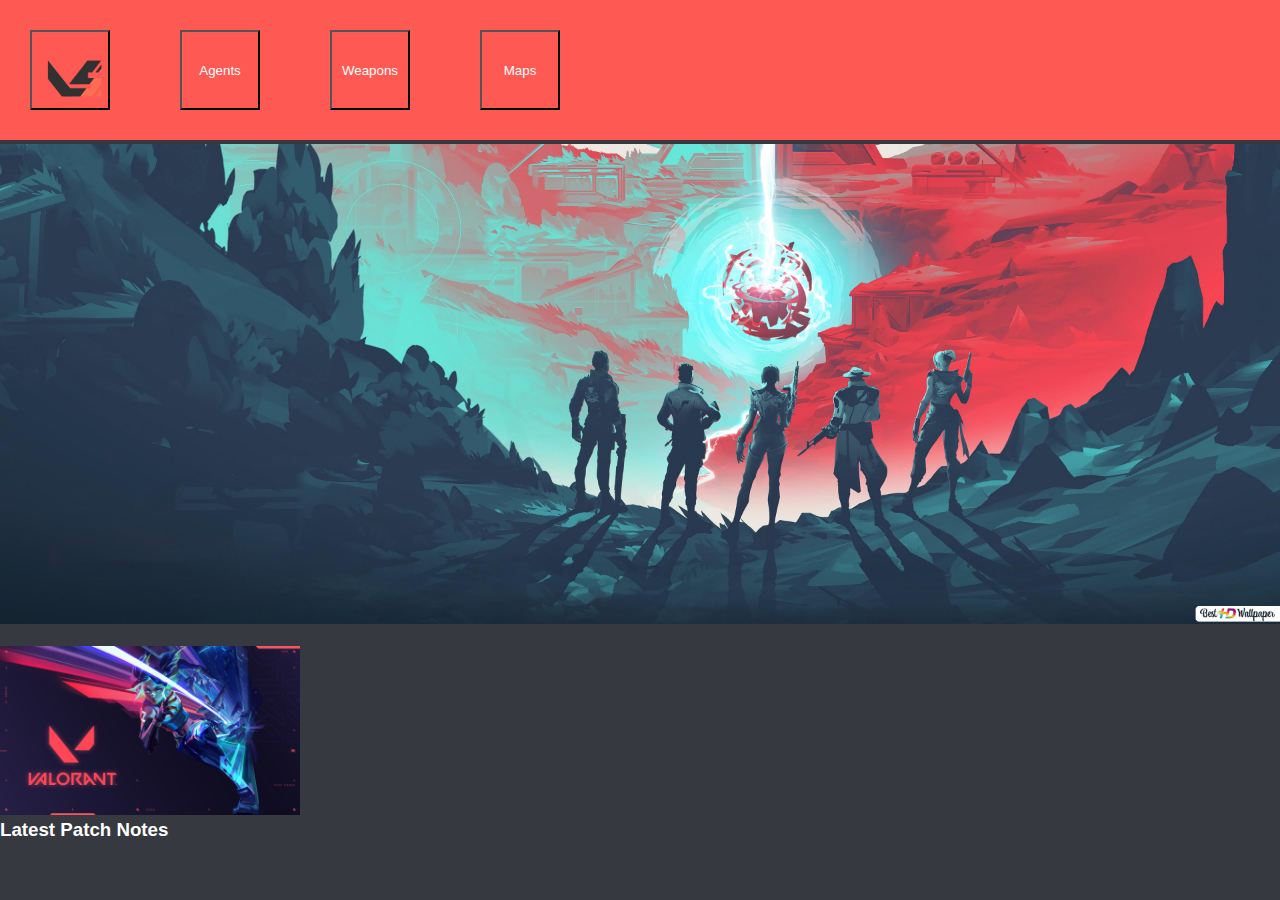
<file: index.html>
<!DOCTYPE html>
<html>

<head>
  <meta charset="utf-8">
  <meta http-equiv="X-UA-Compatible" content="IE=edge">
  <meta name="viewport" content="width=device-width">
  <title>Valo-Sight</title>
  <link href="style.css" rel="stylesheet" type="text/css" />
</head>


<body>

  <header>
    <div class="Menu-bar">
      <ul>
      <li><a href="index.html"><button><img src="Images/valosightlogoblack.png" style="width:115%;" ></button></a></li>
      <li><a href="Agents.html"><button class="dropbtn"> Agents </button></a>
        <div class="sub-menu-1">
          <ul>
            <li><a href="Agents.html#Duelists">Duelists</a></li>
            <li><a href="Agents.html#Initiators">Initiators</a></li>
            <li><a href="Agents.html#Sentinels">Sentinels</a></li>
            <li><a href="Agents.html#Controllers">Controllers</a></li>
          </ul>
        </div> 
      </li>

      <li><a href="Weapons.html"><button> Weapons </button></a>
           <div class="sub-menu-1">
          <ul>
            <li><a href="Weapons.html#Sidearms">Sidearms</a></li>
            <li><a href="Weapons.html#SMGs">SMGs</a></li>
            <li><a href="Weapons.html#Shotguns">Shotguns</a></li>
            <li><a href="Weapons.html#Rifles">Rifles</a></li>
            <li><a href="Weapons.html#LMGs">LMGs</a></li>
            <li><a href="Weapons.html#Snipers">Sniper Rifles</a></li>
            <li><a href="Weapons.html#Melee">Melee</a></li>
          </ul>
        </div> 
      </li>
      <li><a href="Maps.html"><button>Maps </button></a>
           <div class="sub-menu-1">
          <ul>
            <li><a href="Maps.html#Ascent">Ascent</a></li>
            <li><a href="Maps.html#Bind">Bind</a></li>
            <li><a href="Maps.html#Breeze">Breeze</a></li>
            <li><a href="Maps.html#Fracture">Fracture</a></li>
            <li><a href="Maps.html#Haven">Haven</a></li>
            <li><a href="Maps.html#Icebox">Icebox</a></li>
            <li><a href="Maps.html#The">Range</a></li>
            <li><a href="Maps.html#Split">Split</a></li>
          </ul>
        </div> 
      </li>
    </ul>
    </div>
  </header>

 
  <main>
    <section id= "Picture">
      <br><br><br><br><br><br><br><br>
      <img src="Images/Home.jpg" style="width:100%; height: auto;" >
      
    </section>  
    <br>
    <section class="patchNotes">
    <img src="Images/PatchNotes.jpg" style="width:300px; height: auto;">
    <h3>Latest Patch Notes</h3>
    <p id="patch1">
      
    </p>
    </section>
    
    
  </main>

  
  

  <script src="script.js"></script>
</body>

</html>
</file>
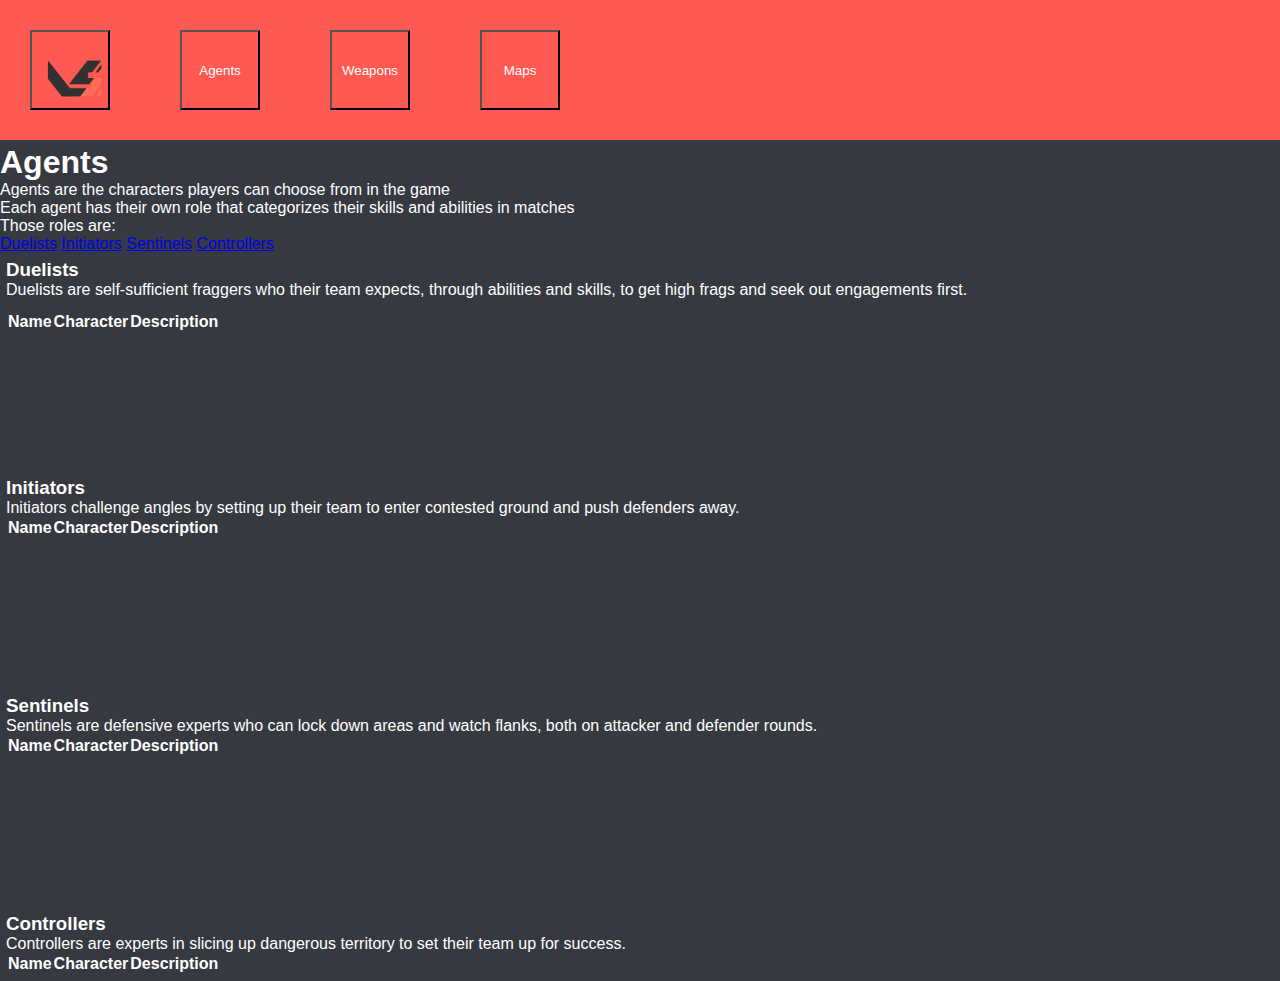
<file: Agents.html>
<!DOCTYPE html>
<html>

<head>
  <meta charset="utf-8">
  <meta name="viewport" content="width=device-width">
  <title>ValorantInfo</title>
  <link href="style.css" rel="stylesheet" type="text/css" />
</head>


<body>


  <header>
        <div class="Menu-bar">
      <ul>
      <li><a href="index.html"><button><img src="Images/valosightlogoblack.png" style="width:115%;" ></button></a></li>
      <li><a href="Agents.html"><button class="dropbtn"> Agents </button></a>
        <div class="sub-menu-1">
          <ul>
            <li><a href="Agents.html#Duelists">Duelists</a></li>
            <li><a href="Agents.html#Initiators">Initiators</a></li>
            <li><a href="Agents.html#Sentinels">Sentinels</a></li>
            <li><a href="Agents.html#Controllers">Controllers</a></li>
          </ul>
        </div> 
      </li>

      <li><a href="Weapons.html"><button> Weapons </button></a>
           <div class="sub-menu-1">
          <ul>
            <li><a href="Weapons.html#Sidearms">Sidearms</a></li>
            <li><a href="Weapons.html#SMGs">SMGs</a></li>
            <li><a href="Weapons.html#Shotguns">Shotguns</a></li>
            <li><a href="Weapons.html#Rifles">Rifles</a></li>
            <li><a href="Weapons.html#LMGs">LMGs</a></li>
            <li><a href="Weapons.html#Snipers">Sniper Rifles</a></li>
            <li><a href="Weapons.html#Melee">Melee</a></li>
          </ul>
        </div> 
      </li>
      <li><a href="Maps.html"><button>Maps </button></a>
           <div class="sub-menu-1">
          <ul>
            <li><a href="Maps.html#Ascent">Ascent</a></li>
            <li><a href="Maps.html#Bind">Bind</a></li>
            <li><a href="Maps.html#Breeze">Breeze</a></li>
            <li><a href="Maps.html#Fracture">Fracture</a></li>
            <li><a href="Maps.html#Haven">Haven</a></li>
            <li><a href="Maps.html#Icebox">Icebox</a></li>
            <li><a href="Maps.html#The">Range</a></li>
            <li><a href="Maps.html#Split">Split</a></li>
          </ul>
        </div> 
      </li>
    </ul>
    </div>
  </header>

  <main>

    <br><br><br><br><br><br><br><br>
    <section style="background-color:#36393f; color:white;">
          <h1 >Agents</h1>
    <p>Agents are the characters players can choose from in the game</p>
    <p>Each agent has their own role that categorizes their skills and abilities in matches</p>
    <p>Those roles are:</p>
    <ul >
            <li><a href="#Duelists" >Duelists</a></li>
            <li><a href="#Initiators">Initiators</a></li>
            <li><a href="#Sentinels">Sentinels</a></li>
            <li><a href="#Controllers">Controllers</a></li>
    </ul>
    </section>


  <section class="Cards">

      <table id="Duelists">
    <h3>Duelists</h3>
    <p>Duelists are self-sufficient fraggers who their team expects, through abilities and skills, to get high frags and seek out engagements first.</p>        
    <thead>
      <tr>
        <th>Name</th>
        <th>Character</th>
        <th>Description</th>      
      </tr>
    </thead>
    <tbody id="agents1">
    </tbody> 

  </section>

    
  <section  class="Cards">
  
  <table id="Initiators">
    <br><br><br><br><br><br><br><br>  
    <h3>Initiators</h3>
    <p>Initiators challenge angles by setting up their team to enter contested ground and push defenders away.</p>      
    <thead>
      <tr>
        <th>Name</th>
        <th>Character</th>
        <th>Description</th>      
      </tr>
    </thead>
    <tbody id="agents2">
    </tbody>
  </table>
  </section>

    <section  class="Cards">
  
  <table id="Sentinels">
    <br><br><br><br><br><br><br><br>  
    <h3>Sentinels</h3>
    <p>Sentinels are defensive experts who can lock down areas and watch flanks, both on attacker and defender rounds.</p>      
    <thead>
      <tr>
        <th>Name</th>
        <th>Character</th>
        <th>Description</th>      
      </tr>
    </thead>
    <tbody id="agents3">
    </tbody>
  </table>
  </section>  

    <section  class="Cards">
  
  <table id="Controllers">
    <br><br><br><br><br><br><br><br>  
    <h3>Controllers</h3>
    <p>Controllers are experts in slicing up dangerous territory to set their team up for success.</p>      
    <thead>
      <tr>
        <th>Name</th>
        <th>Character</th>
        <th>Description</th>      
      </tr>
    </thead>
    <tbody id="agents4">
    </tbody>
  </table>
  </section>      

  </main>
  
  

  <script src="script.js"></script>
</body>

</html>
</file>
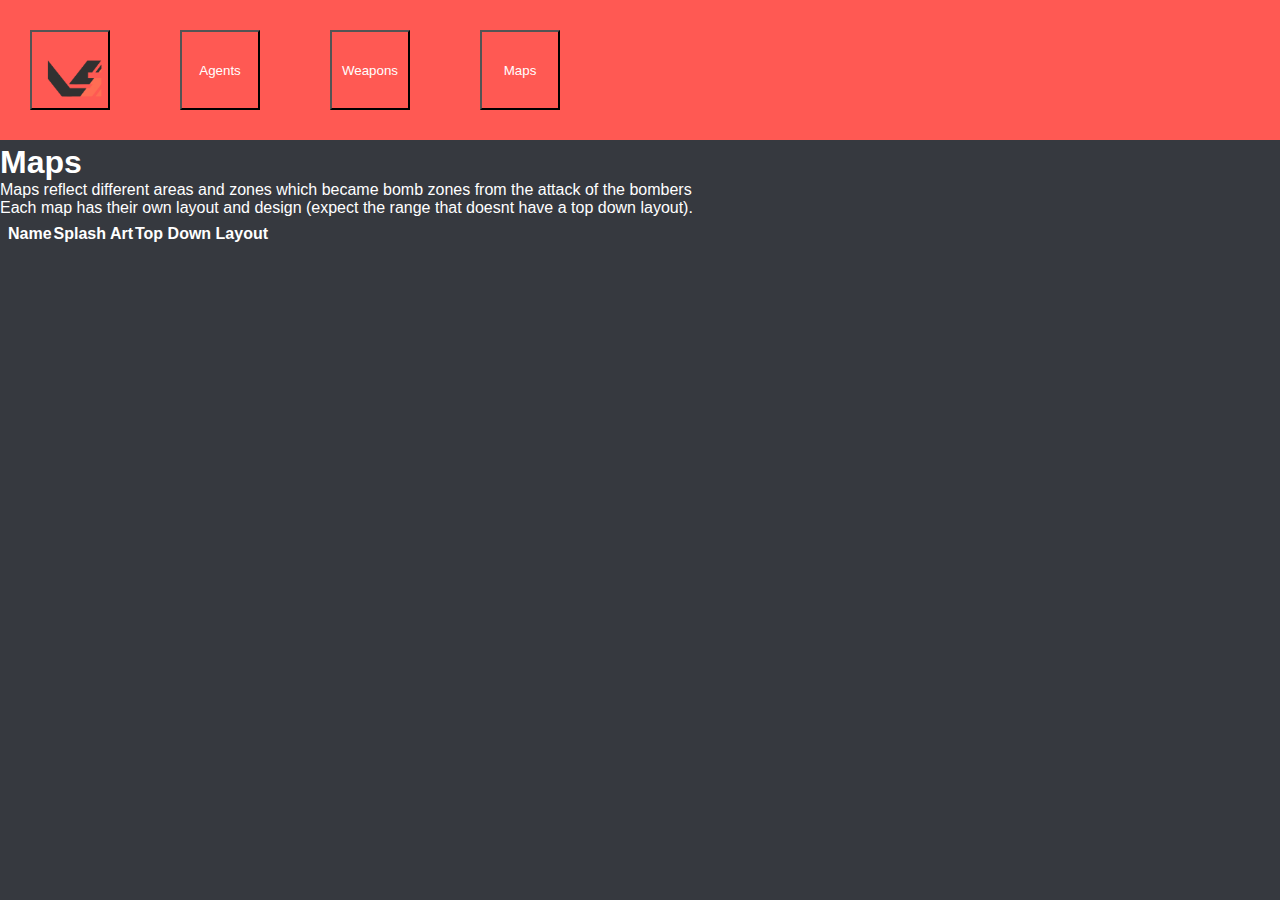
<file: Maps.html>
<!DOCTYPE html>
<html>

<head>
  <meta charset="utf-8">
  <meta name="viewport" content="width=device-width">
  <title>ValorantInfo</title>
  <link href="style.css" rel="stylesheet" type="text/css" />
</head>


<body>


  <header>
        <div class="Menu-bar">
      <ul>
      <li><a href="index.html"><button><img src="Images/valosightlogoblack.png" style="width:115%;" ></button></a></li>
      <li><a href="Agents.html"><button class="dropbtn"> Agents </button></a>
        <div class="sub-menu-1">
          <ul>
            <li><a href="Agents.html#Duelists">Duelists</a></li>
            <li><a href="Agents.html#Initiators">Initiators</a></li>
            <li><a href="Agents.html#Sentinels">Sentinels</a></li>
            <li><a href="Agents.html#Controllers">Controllers</a></li>
          </ul>
        </div> 
      </li>

      <li><a href="Weapons.html"><button> Weapons </button></a>
           <div class="sub-menu-1">
          <ul>
            <li><a href="Weapons.html#Sidearms">Sidearms</a></li>
            <li><a href="Weapons.html#SMGs">SMGs</a></li>
            <li><a href="Weapons.html#Shotguns">Shotguns</a></li>
            <li><a href="Weapons.html#Rifles">Rifles</a></li>
            <li><a href="Weapons.html#LMGs">LMGs</a></li>
            <li><a href="Weapons.html#Snipers">Sniper Rifles</a></li>
            <li><a href="Weapons.html#Melee">Melee</a></li>
          </ul>
        </div> 
      </li>
      <li><a href="Maps.html"><button>Maps </button></a>
           <div class="sub-menu-1">
          <ul>
            <li><a href="Maps.html#Ascent">Ascent</a></li>
            <li><a href="Maps.html#Bind">Bind</a></li>
            <li><a href="Maps.html#Breeze">Breeze</a></li>
            <li><a href="Maps.html#Fracture">Fracture</a></li>
            <li><a href="Maps.html#Haven">Haven</a></li>
            <li><a href="Maps.html#Icebox">Icebox</a></li>
            <li><a href="Maps.html#The">Range</a></li>
            <li><a href="Maps.html#Split">Split</a></li>
          </ul>
        </div> 
      </li>
    </ul>
    </div>
  </header>
  
   <main>

    <br><br><br><br><br><br><br><br>
    <section style="background-color:#36393f; color:white;">
          <h1 >Maps</h1>
    <p>Maps reflect different areas and zones which became bomb zones from the attack of the bombers</p>
    <p>Each map has their own layout and design (expect the range that doesnt have a top down layout).</p>
    </section>

  <section class="Cards">
  <table>
    <thead>
      <tr>
        <th>Name</th>
        <th>Splash Art</th>
        <th>Top Down Layout</th>    
      </tr>
    </thead>
    <tbody id="maps">

    </tbody>
  </table>

  </section>
  </main> 

  <script src="script.js"></script>
</body>

</html>
</file>
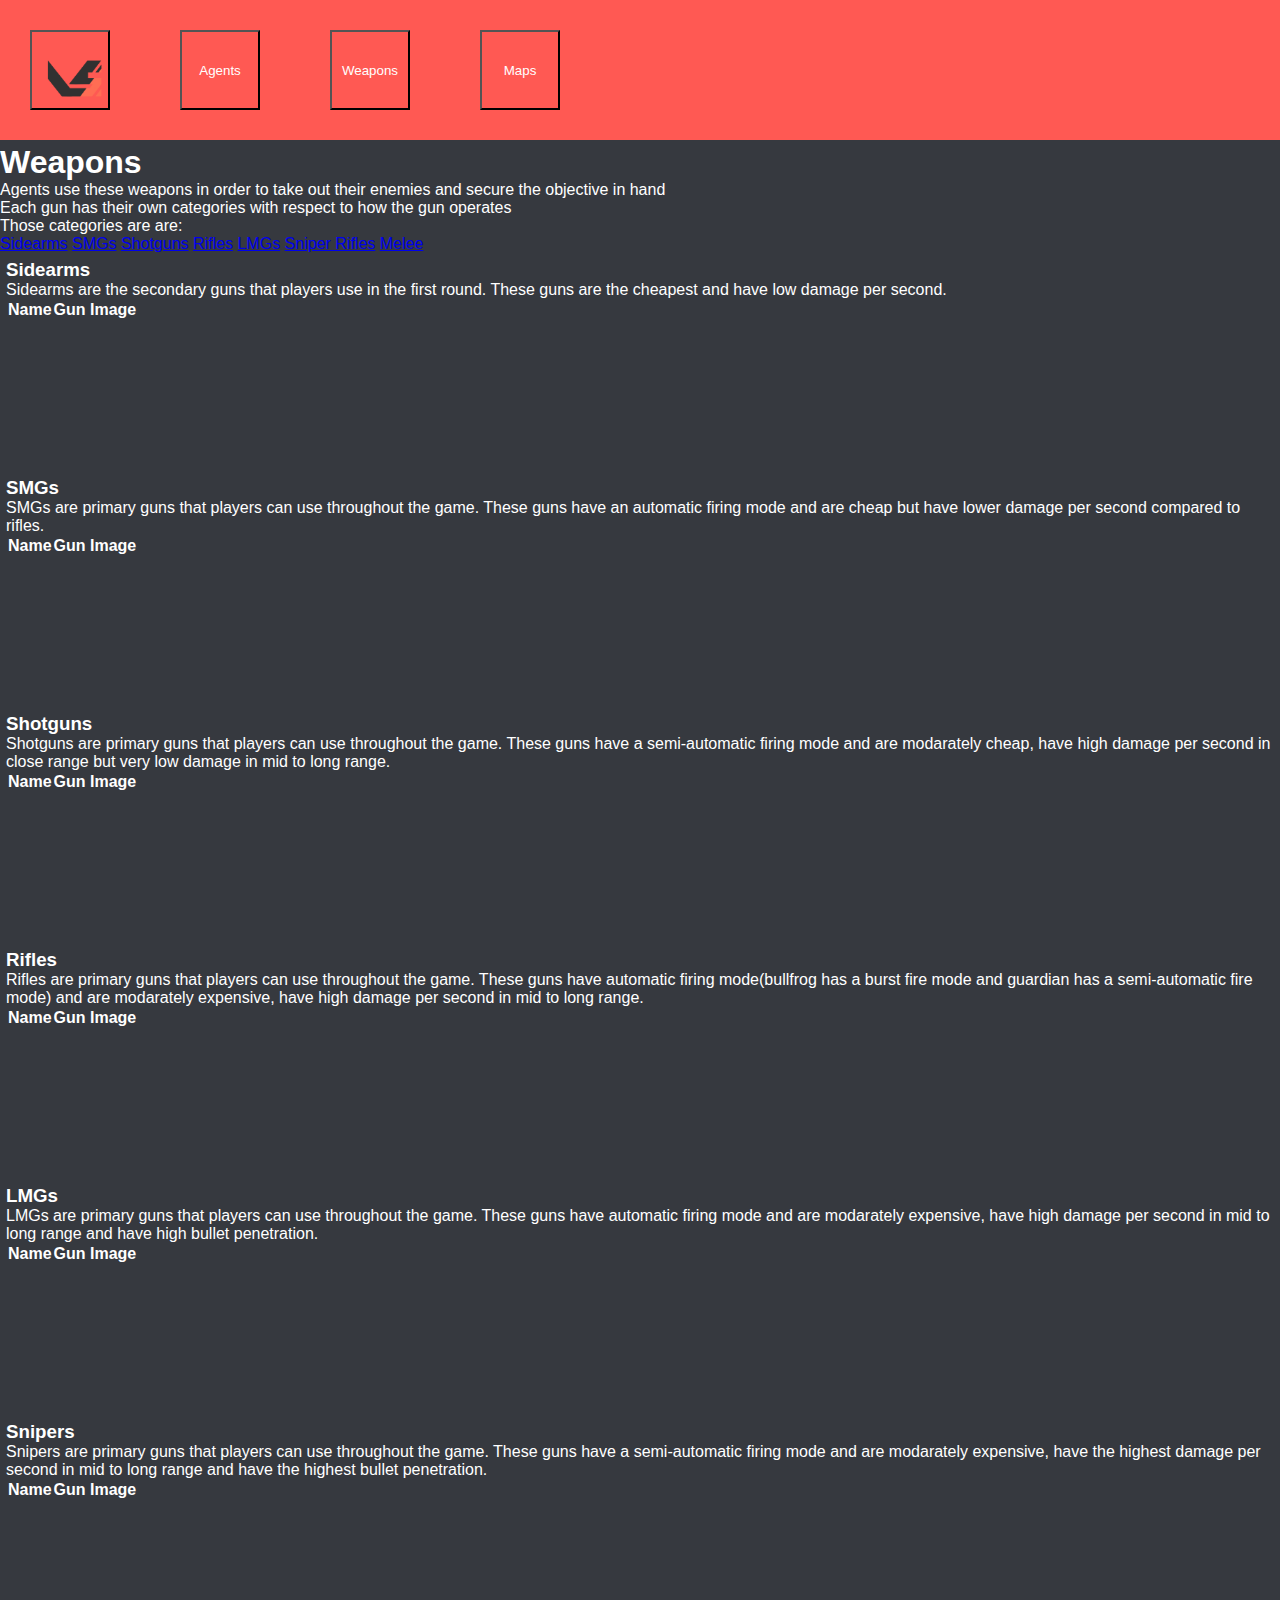
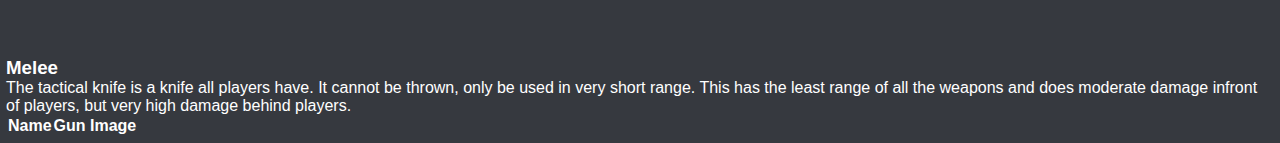
<file: Weapons.html>
<!DOCTYPE html>
<html>

<head>
  <meta charset="utf-8">
  <meta name="viewport" content="width=device-width">
  <title>ValorantInfo</title>
  <link href="style.css" rel="stylesheet" type="text/css" />
</head>


<body>

  <header>
        <div class="Menu-bar">
      <ul>
      <li><a href="index.html"><button><img src="Images/valosightlogoblack.png" style="width:115%;" ></button></a></li>
      <li><a href="Agents.html"><button class="dropbtn"> Agents </button></a>
        <div class="sub-menu-1">
          <ul>
            <li><a href="Agents.html#Duelists">Duelists</a></li>
            <li><a href="Agents.html#Initiators">Initiators</a></li>
            <li><a href="Agents.html#Sentinels">Sentinels</a></li>
            <li><a href="Agents.html#Controllers">Controllers</a></li>
          </ul>
        </div> 
      </li>

      <li><a href="Weapons.html"><button> Weapons </button></a>
           <div class="sub-menu-1">
          <ul>
            <li><a href="Weapons.html#Sidearms">Sidearms</a></li>
            <li><a href="Weapons.html#SMGs">SMGs</a></li>
            <li><a href="Weapons.html#Shotguns">Shotguns</a></li>
            <li><a href="Weapons.html#Rifles">Rifles</a></li>
            <li><a href="Weapons.html#LMGs">LMGs</a></li>
            <li><a href="Weapons.html#Snipers">Sniper Rifles</a></li>
            <li><a href="Weapons.html#Melee">Melee</a></li>
          </ul>
        </div> 
      </li>
      <li><a href="Maps.html"><button>Maps </button></a>
           <div class="sub-menu-1">
          <ul>
            <li><a href="Maps.html#Ascent">Ascent</a></li>
            <li><a href="Maps.html#Bind">Bind</a></li>
            <li><a href="Maps.html#Breeze">Breeze</a></li>
            <li><a href="Maps.html#Fracture">Fracture</a></li>
            <li><a href="Maps.html#Haven">Haven</a></li>
            <li><a href="Maps.html#Icebox">Icebox</a></li>
            <li><a href="Maps.html#The">Range</a></li>
            <li><a href="Maps.html#Split">Split</a></li>
          </ul>
        </div> 
      </li>
    </ul>
    </div>
  </header>

    <main>

    <br><br><br><br><br><br><br><br>
    <section style="background-color:#36393f; color:white;">
          <h1 >Weapons</h1>
    <p>Agents use these weapons in order to take out their enemies and secure the objective in hand</p>
    <p>Each gun has their own categories with respect to how the gun operates</p>
    <p>Those categories are are:</p>
    <ul>
            <li><a href="#Sidearms">Sidearms</a></li>
            <li><a href="#SMGs">SMGs</a></li>
            <li><a href="#Shotguns">Shotguns</a></li>
            <li><a href="#Rifles">Rifles</a></li>
            <li><a href="#LMGs">LMGs</a></li>
            <li><a href="#Snipers">Sniper Rifles</a></li>
            <li><a href="#Melee">Melee</a></li>
    </ul>
    </section>

  <section class="Cards">
  <table id="Sidearms">
    <h3>Sidearms</h3>
    <p>Sidearms are the secondary guns that players use in the first round. These guns are the cheapest and have low damage per second.</p> 
    <thead>
      <tr>
        <th>Name</th>
        <th>Gun Image</th>
      </tr>
    </thead>
    <tbody id="weapons1";
    </tbody>
  </table>
  </section>
      
    <section class="Cards">
  <table id="SMGs">
  <br><br><br><br><br><br><br><br>   
    <h3>SMGs</h3>
    <p>SMGs are primary guns that players can use throughout the game. These guns have an automatic firing mode and are cheap but have lower damage per second compared to rifles.</p>     
    <thead>
      <tr>
        <th>Name</th>
        <th>Gun Image</th>
      </tr>
    </thead>
    <tbody id="weapons2";
    </tbody>
  </table>
  </section>

  <section class="Cards">
  <table id="Shotguns">
    <br><br><br><br><br><br><br><br>   
    <h3>Shotguns</h3>
    <p>Shotguns are primary guns that players can use throughout the game. These guns have a semi-automatic firing mode and are modarately cheap, have high damage per second in close range but very low damage in mid to long range.</p>   
    <thead>
      <tr>
        <th>Name</th>
        <th>Gun Image</th>
      </tr>
    </thead>
    <tbody id="weapons3";
    </tbody>
  </table>
  </section>   

    <section class="Cards">
  <table id="Rifles">
    <br><br><br><br><br><br><br><br>   
    <h3>Rifles</h3>
    <p>Rifles are primary guns that players can use throughout the game. These guns have automatic firing mode(bullfrog has a burst fire mode and guardian has a semi-automatic fire mode) and are modarately expensive, have high damage per second in mid to long range.</p>   
    <thead>
      <tr>
        <th>Name</th>
        <th>Gun Image</th>
      </tr>
    </thead>
    <tbody id="weapons4";
    </tbody>
  </table>
  </section>     

    <section class="Cards">
  <table id="LMGs">
    <br><br><br><br><br><br><br><br>   
    <h3>LMGs</h3>
    <p>LMGs are primary guns that players can use throughout the game. These guns have automatic firing mode and are modarately expensive, have high damage per second in mid to long range and have high bullet penetration.</p>   
    <thead>
      <tr>
        <th>Name</th>
        <th>Gun Image</th>
      </tr>
    </thead>
    <tbody id="weapons5";
    </tbody>
  </table>
  </section>     

    <section class="Cards">
  <table id="Snipers">
    <br><br><br><br><br><br><br><br>   
    <h3>Snipers</h3>
    <p>Snipers are primary guns that players can use throughout the game. These guns have a semi-automatic firing mode and are modarately expensive, have the highest damage per second in mid to long range and have the highest bullet penetration.</p>   
    <thead>
      <tr>
        <th>Name</th>
        <th>Gun Image</th>
      </tr>
    </thead>
    <tbody id="weapons6";
    </tbody>
  </table>
  </section>     

    <section class="Cards">
  <table id="Melee">
    <br><br><br><br><br><br><br><br>   
    <h3>Melee</h3>
    <p>The tactical knife is a knife all players have. It cannot be thrown, only be used in very short range. This has the least range of all the weapons and does moderate damage infront of players, but very high damage behind players.</p>   
    <thead>
      <tr>
        <th>Name</th>
        <th>Gun Image</th>
      </tr>
    </thead>
    <tbody id="weapons7";
    </tbody>
  </table>
  </section>           
      
  </main>

  <script src="script.js"></script>
</body>

</html>
</file>
<file: style.css>
* {
    padding:0;
    margin:0;
    box-sizing: border-box;  
}

body{
  display:flex;
  font-family: "Montserrat", sans-serif;
  padding=0;
  margin=0;
}

li{
  transition: all .2s ease-in-out; 
  display:inline-block;

}

html{
    height: 100%;
}

header{
    position: fixed;
    top:0;  
    display:flex;
    flex-grow: 1;
    min-width: 100%;
}

body{
  
  background-color: #36393f;
  color:white;
  min-height: 100%;
  margin: 0px;
}

button{
  color:white;
  background-color:#ff5953;
  vertical-align: top;
  height: 80px;
  width: 80px;
}

.Menu-bar{
  background-color:#ff5953;
  text-align: left;
  min-width: 100%;
}

.Menu-bar ul{
  display: inline-flex;
  list-style:none;
  color:#fff;
  
}

.Menu-bar ul li{
  width:120px;
  margin:15px;
  padding:15px;
  vertical-align: middle;
  
}

.Menu-bar ul li a{
  text-align: middle;
  text-decoration:none;
  color: white;
}

.active, .Menu-bar ul li:hover{
  background: #d53430;
  border-radius: 3px;
}

.sub-menu-1{
  display:none;
}

.Menu-bar ul li:hover .sub-menu-1{ 
  display:block;
  position:absolute;
  background: #660000;
  margin-top: 15px;
  margin-left: -15px;
}
.Menu-bar ul li:hover .sub-menu-1 ul{
  display:block;
  margin: 10px;
}

.Menu-bar ul li:hover .sub-menu-1 ul li{
  width:150px;
  padding:10px;
  border-bottom:1px dotted #fff;
  text-align:left;
}

main{
  display: flex;
  flex-grow: 10;
  flex-direction: column;
}

.Cards{
  background-color:#36393f;
  text-align: left;
  color:white;
  padding: 5px;
  border: 1px solid #36393f;
  column-gap: 20px;
  max-width: auto;
}



td{
  padding: 0 10px;
  border: 1px dashed #660000;
}

.wow {
  width: 100px; 
}
</file>
